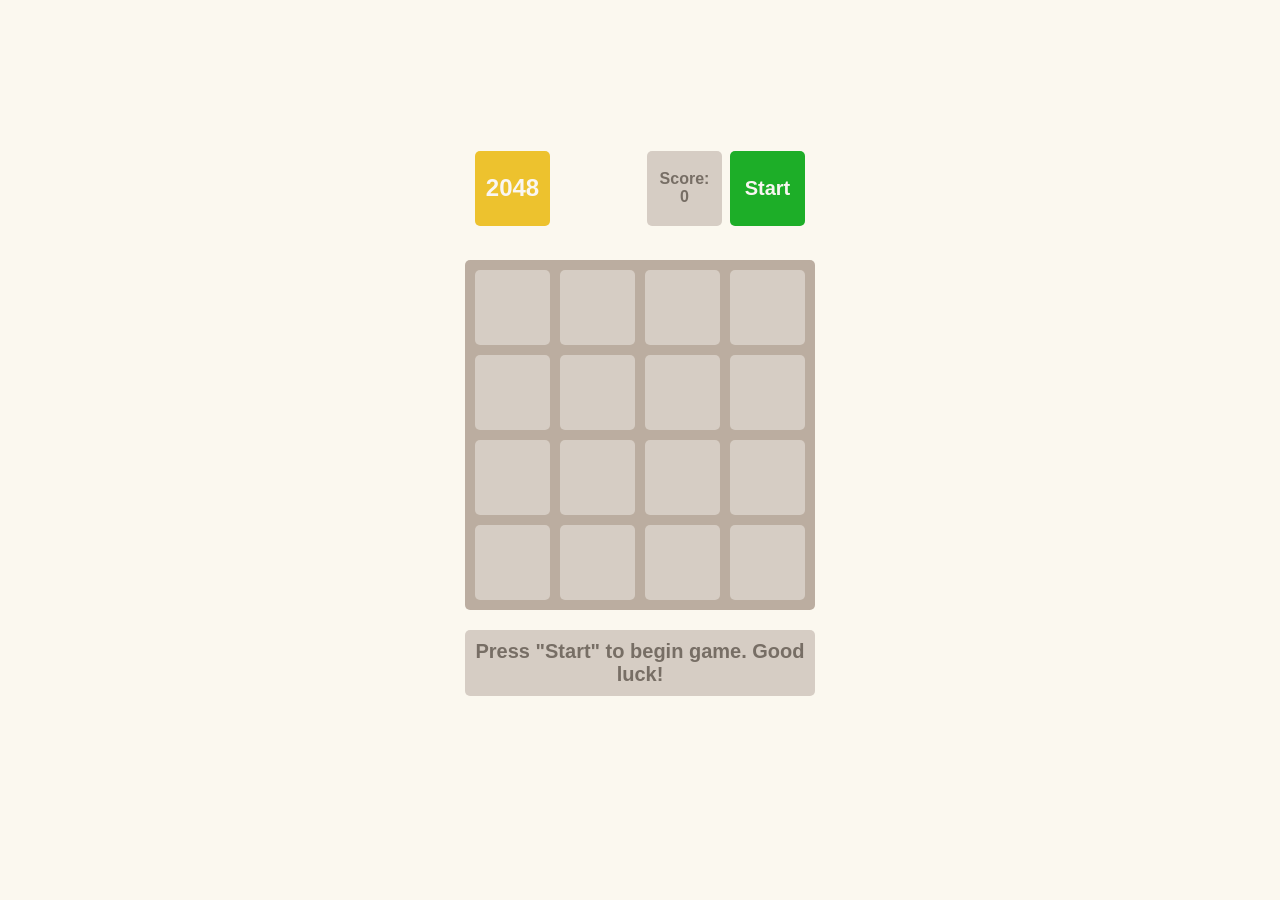
<file: index.html>
<!doctype html><html lang="en"><head><link rel="stylesheet" href="index.226056d4.css"><meta charset="utf-8"><meta name="viewport" content="width=device-width, initial-scale=1.0"><title>2048</title><link rel="icon" href="favicon.f912a56d.png" type="image/png"></head><body> <div class="container"> <div class="game-header"> <h1>2048</h1> <div class="controls"> <p class="info"> Score: <span class="game-score">0</span> </p> <button class="button start">Start</button> </div> </div> <table class="game-field"> <tbody> <tr class="field-row"> <td class="field-cell"></td> <td class="field-cell"></td> <td class="field-cell"></td> <td class="field-cell"></td> </tr> <tr class="field-row"> <td class="field-cell"></td> <td class="field-cell"></td> <td class="field-cell"></td> <td class="field-cell"></td> </tr> <tr class="field-row"> <td class="field-cell"></td> <td class="field-cell"></td> <td class="field-cell"></td> <td class="field-cell"></td> </tr> <tr class="field-row"> <td class="field-cell"></td> <td class="field-cell"></td> <td class="field-cell"></td> <td class="field-cell"></td> </tr> </tbody> </table> <div class="message-container"> <p class="hidden message message-lose">You lose! Restart the game?</p> <p class="hidden message message-win">Winner! Congrats! You did it!</p> <p class="message message-start"> Press "Start" to begin game. Good luck! </p> </div> </div> <script type="module" src="index.5cb76613.js"></script><script src="index.352247a7.js" nomodule defer></script> </body></html>
</file>
<file: index.226056d4.css>
body{background:#fbf8ef;-ms-flex-pack:center;justify-content:center;-ms-flex-align:center;align-items:center;min-height:100vh;margin:0;font-family:sans-serif;font-size:24px;font-weight:900;display:-ms-flexbox;display:flex}.field-cell{color:#776e65;box-sizing:border-box;text-align:center;vertical-align:center;-webkit-user-select:none;-ms-user-select:none;user-select:none;background:#d6cdc4;border-radius:5px;width:75px;height:75px}.field-cell--2{background:#eee4da}.field-cell--4{background:#ede0c8}.field-cell--8{color:#f9f6f2;background:#f2b179}.field-cell--16{color:#f9f6f2;background:#f59563}.field-cell--32{color:#f9f6f2;background:#f67c5f}.field-cell--64{color:#f9f6f2;background:#f65e3b}.field-cell--128{color:#f9f6f2;background:#edcf72}.field-cell--256{color:#f9f6f2;background:#edcc61}.field-cell--512{color:#f9f6f2;background:#edc850}.field-cell--1024{color:#f9f6f2;background:#edc53f}.field-cell--2048{color:#f9f6f2;background:#edc22e}.game-field{border-spacing:10px;background:#bbada0;border-radius:5px}.game-header{box-sizing:border-box;-ms-flex-pack:justify;justify-content:space-between;width:100%;margin-bottom:24px;padding:10px;display:-ms-flexbox;display:flex}h1{color:#f9f6f2;box-sizing:border-box;background:#edc22e;border-radius:5px;-ms-flex-pack:center;justify-content:center;-ms-flex-align:center;align-items:center;width:75px;height:75px;margin:0;font-size:24px;display:-ms-flexbox;display:flex}.info{color:#776e65;box-sizing:border-box;background:#d6cdc4;border-radius:5px;-ms-flex-direction:column;flex-direction:column;-ms-flex-pack:center;justify-content:center;-ms-flex-align:center;align-items:center;width:75px;height:75px;margin:0 8px 0 0;font-size:16px;display:-ms-flexbox;display:flex}.controls{display:-ms-flexbox;display:flex}.button{cursor:pointer;color:#f9f6f2;border:none;border-radius:5px;width:75px;height:75px;font-family:sans-serif;font-size:16px;font-weight:700;transition:background .25s}.start{background:#1dae28;font-size:20px}.start:hover{background:#179921}.restart{background:#f1b2b2}.restart:hover{background:#f87474}.message{box-sizing:border-box;color:#776e65;text-align:center;background:#d6cdc4;border-radius:5px;width:100%;padding:10px;font-size:20px}.hidden{display:none}.container{-ms-flex-direction:column;flex-direction:column;-ms-flex-align:center;align-items:center;width:350px;display:-ms-flexbox;display:flex}.message-win{color:#f9f6f2;background:#edc22e}.message-container{width:100%;height:150px}
/*# sourceMappingURL=index.226056d4.css.map */
</file>
